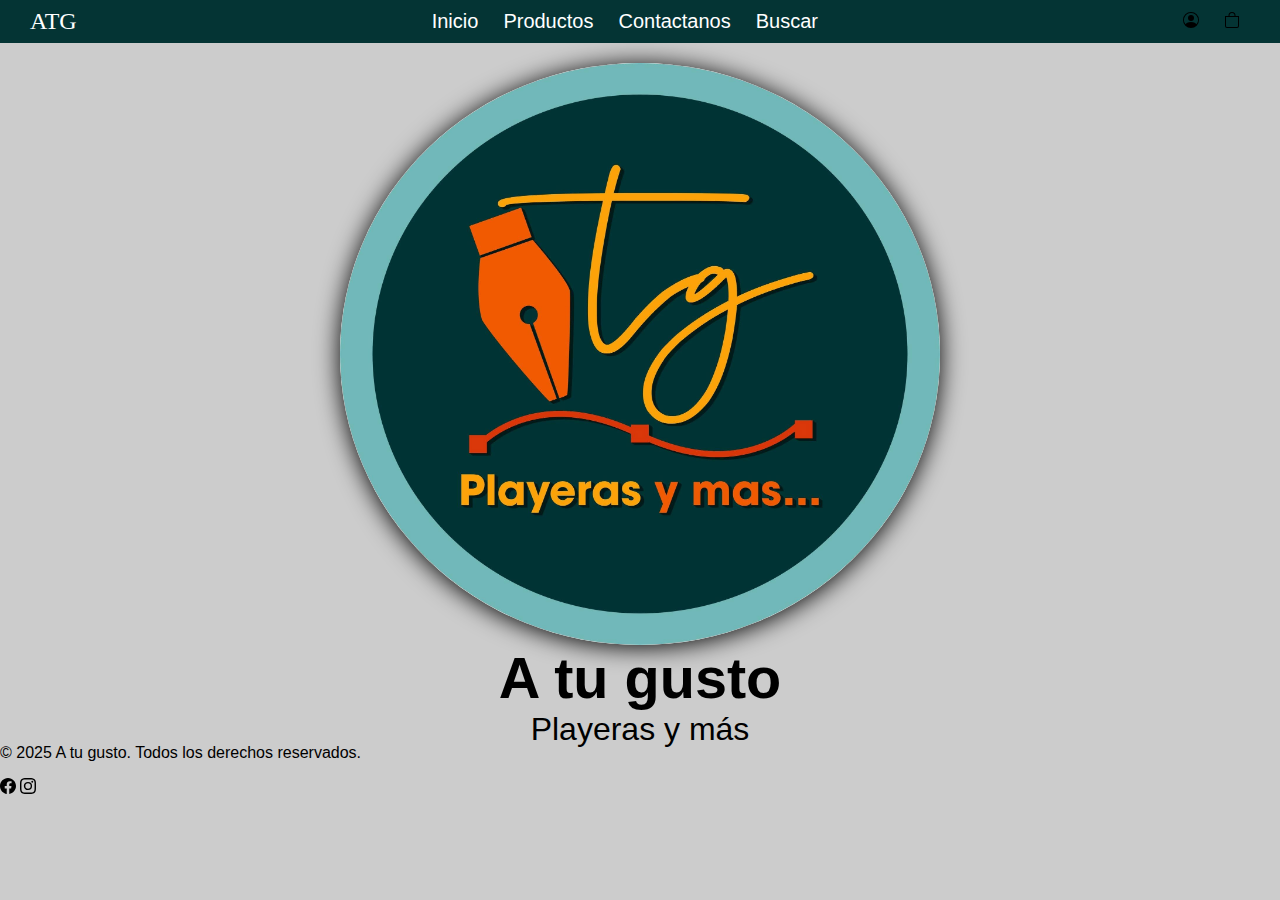
<file: index.html>
<!DOCTYPE html>
<html lang="en">
<head>
    <meta charset="UTF-8">
    <meta name="viewport" content="width=device-width, initial-scale=1.0">
    <meta name="author" content="A tu gusto">
    <meta name="keywords" content="Playera, Tasa, Sudadera, Personalizada, ATG, Ropa">
    <meta name="description" content="Web oficial de A Tu Gusto">
    <title>ATG-about us</title>
    <link rel="stylesheet" href="css/styles.css">
</head>
<body>
    <header class="header__nav">
        <div>
            <a class="nav__logo" href="#">ATG</a>
        </div>
        <nav class="nav">
            <ul class="nav__ul">
                <li class="nav__item"><a href="index.html" class="nav__link">Inicio</a></li>
                <li class="nav__item"><a href="products.html" class="nav__link">Productos</a></li>
                <li class="nav__item"><a href="about.html" class="nav__link">Contactanos</a></li>
                <li class="nav__item"><a href="#" class="nav__link">Buscar</a></li>
            </ul>
        </nav>
            <ul class="nav__ul">
                <li class="nav__item"><a class= "nav__link" href="login.html"><img class="icon" src="img/person-circle.svg" alt=""></a></li>
                <li class="nav__item"><a class= "nav__link" href="cart.html"><img class="icon" src="img/bag.svg" alt=""></a></li>
            </ul>
        
    </header>
    <main class="main">
        <div class="main__container">
            <img src="img/logo1.jpg" class="main__image" alt="Logo's image">
            <h1 class="main__title">A tu gusto</h1>
            <p class="main_subtitle">Playeras y más</p>
        </div>
    </main>

<footer>
    <div class="footer__container">
        <p class="footer__text">© 2025 A tu gusto. Todos los derechos reservados.</p>
        <div class="footer__social">
            <a href="#" class="footer__link"><img class="icon icon__link" src="img/facebook.svg" alt=""></a>
            <a href="#" class="footer__link"><img class="icon icon__link" src="img/instagram.svg" alt=""></a>
        </div>
    </div>
</footer>



</body>
</html>
</file>
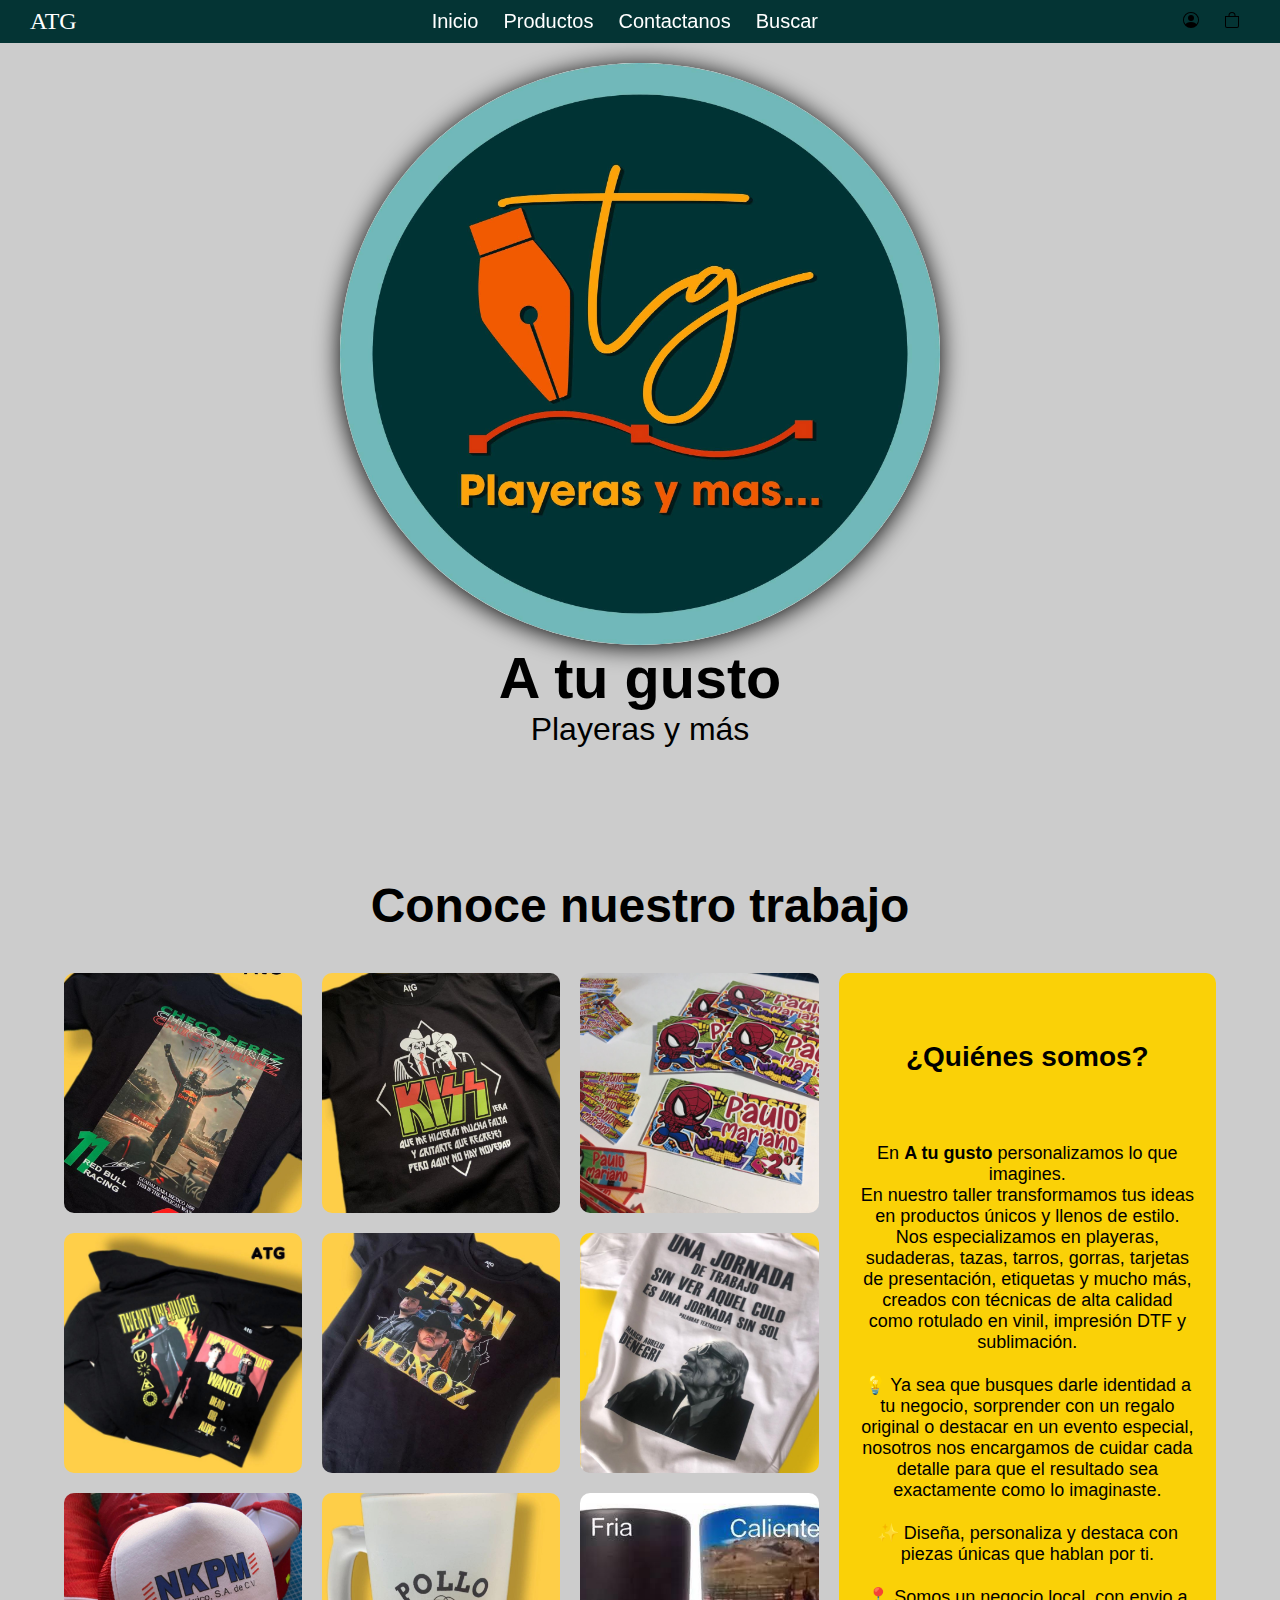
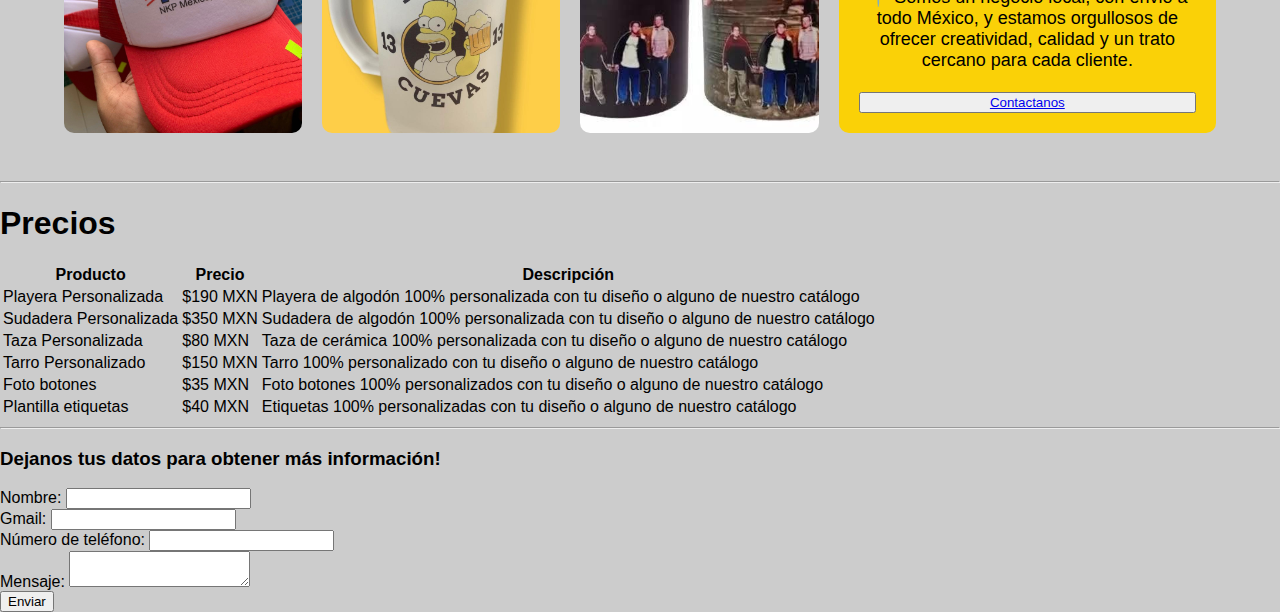
<file: about.html>
<!DOCTYPE html>
<html lang="en">
<head>
    <meta charset="UTF-8">
    <meta name="viewport" content="width=device-width, initial-scale=1.0">
    <meta name="author" content="A tu gusto">
    <meta name="keywords" content="Playera, Tasa, Sudadera, Personalizada, ATG, Ropa">
    <meta name="description" content="Web oficial de A Tu Gusto">
    <title>ATG-about us</title>
    <link rel="stylesheet" href="css/styles.css">
</head>
<body>
        <header class="header__nav">
        <div>
            <a class="nav__logo" href="#">ATG</a>
        </div>
        <nav class="nav">
            <ul class="nav__ul">
                <li class="nav__item"><a href="index.html" class="nav__link">Inicio</a></li>
                <li class="nav__item"><a href="products.html" class="nav__link">Productos</a></li>
                <li class="nav__item"><a href="about.html" class="nav__link">Contactanos</a></li>
                <li class="nav__item"><a href="#" class="nav__link">Buscar</a></li>
            </ul>
        </nav>
            <ul class="nav__ul">
                <li class="nav__item"><a class= "nav__link" href="login.html"><img class="icon" src="img/person-circle.svg" alt=""></a></li>
                <li class="nav__item"><a class= "nav__link" href="cart.html"><img class="icon" src="img/bag.svg" alt=""></a></li>
            </ul>
        
    </header>
    <main class="main">
        <div class="main__container">
            <img src="img/logo1.jpg" class="main__image" alt="Logo's image">
            <h1 class="main__title">A tu gusto</h1>
            <p class="main_subtitle">Playeras y más</p>
        </div>
    </main>
    <h2 class="subtitle">Conoce nuestro trabajo</h2>
    <div class="content">
   	 	<div class="content__img">
        	<div class="card" style="background-image: url('img/img_product1.jpg');"></div>
        	<div class="card" style="background-image: url('img/img_product2.jpg');"></div>
        	<div class="card" style="background-image: url('img/img_product3.jpg');"></div>
        	<div class="card" style="background-image: url('img/img_product4.jpg');"></div>
        	<div class="card" style="background-image: url('img/img_product5.jpg');"></div>
        	<div class="card" style="background-image: url('img/img_product6.jpg');"></div>
        	<div class="card" style="background-image: url('img/img_product7.jpg');"></div>
        	<div class="card" style="background-image: url('img/img_product8.jpg');"></div>
        	<div class="card" style="background-image: url('img/img_product9.jpg');"></div>
     	</div>

        <div class="banner">
			<h3 class="banner__title">¿Quiénes somos?</h3>
            <p class="banner__text">En <strong>A tu gusto</strong> personalizamos lo que imagines. <br>
                En nuestro taller transformamos tus ideas en productos únicos y llenos de estilo. Nos especializamos en playeras, sudaderas, tazas, tarros, gorras, tarjetas de presentación, etiquetas y mucho más, creados con técnicas de alta calidad como rotulado en vinil, impresión DTF y sublimación.
                <br>
                <br>
                💡 Ya sea que busques darle identidad a tu negocio, sorprender con un regalo original o destacar en un evento especial, nosotros nos encargamos de cuidar cada detalle para que el resultado sea exactamente como lo imaginaste.
                <br>
                <br>
                ✨ Diseña, personaliza y destaca con piezas únicas que hablan por ti.
                <br>
                <br>
                📍 Somos un negocio local, con envio a todo México, y estamos orgullosos de ofrecer creatividad, calidad y un trato cercano para cada cliente. </p>
			<button class="banner__button"><a class="button" href="#form">Contactanos</a></button>
		</div>
    </div>
	
    <hr>
    <div class="table">
        <h1 class="table__title">Precios</h1>
        <table class="table__container">
            <thead class="table__header">
                <tr>
                    <th>Producto</th>
                    <th>Precio</th>
                    <th>Descripción</th>
                </tr>
            </thead>
            <tbody class="table__body">
                <tr>
                    <td>Playera Personalizada</td>
                    <td>$190 MXN</td>
                    <td>Playera de algodón 100% personalizada con tu diseño o alguno de nuestro catálogo</td>
                </tr>
                    <tr>
                    <td>Sudadera Personalizada</td>
                    <td>$350 MXN</td>
                    <td>Sudadera de algodón 100% personalizada con tu diseño o alguno de nuestro catálogo</td>
                </tr>
                <tr>
                    <td>Taza Personalizada</td>
                    <td>$80 MXN</td>
                    <td>Taza de cerámica 100% personalizada con tu diseño o alguno de nuestro catálogo</td>
                </tr>
                <tr>
                    <td>Tarro Personalizado</td>
                    <td>$150 MXN</td>
                    <td>Tarro 100% personalizado con tu diseño o alguno de nuestro catálogo</td>
                </tr>
                <tr>
                    <td>Foto botones</td>
                    <td>$35 MXN</td>
                    <td>Foto botones 100% personalizados con tu diseño o alguno de nuestro catálogo</td>
                </tr>
                <tr>
                    <td>Plantilla etiquetas</td>
                    <td>$40 MXN</td>
                    <td>Etiquetas 100% personalizadas con tu diseño o alguno de nuestro catálogo</td>
                </tr>
            </tbody>
        </table>
    </div>
    <hr>
    <div class="form" id="form">
    <h3 class="form__subtitle">Dejanos tus datos para obtener más información!</h3>
    <form class="form__container">
        <div class="form__section">
            <label class="form__label" for="nombre">Nombre:</label>
            <input class="form__input" type="text" id="nombre" name="nombre" required>
        </div>
        <div class="form__section">
            <label class="form__label" for="gmail">Gmail:</label>
            <input class="form__input" type="email" id="gmail" name="gmail" pattern=".+@gmail\.com" required>
        </div>
        <div class="form__section">
            <label class="form__label" for="telefono">Número de teléfono:</label>
            <input class="form__input" type="tel" id="telefono" name="telefono" pattern="[0-9]{10}" required>
        </div>
        <div class="form__section">
            <label class="form__label" for="mensaje">Mensaje:</label>
            <textarea class="form__input" id="mensaje" name="mensaje" rows="2" required></textarea>
        </div>
        <button class="form__button" type="submit">Enviar</button>
    </form>
</div>

</body>
</html>
</file>
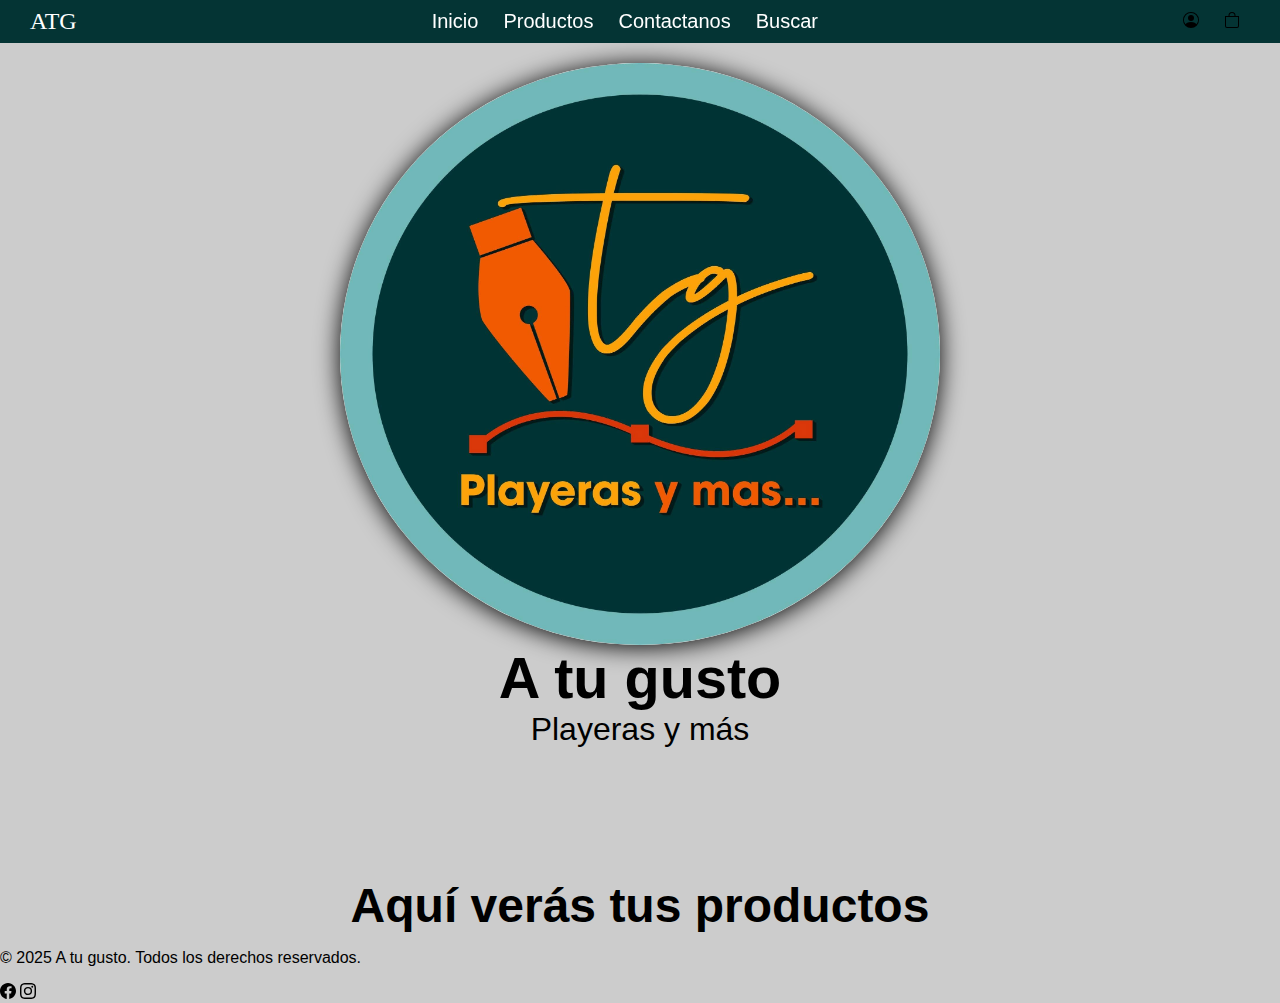
<file: cart.html>
<!DOCTYPE html>
<html lang="en">
<head>
    <meta charset="UTF-8">
    <meta name="viewport" content="width=device-width, initial-scale=1.0">
    <meta name="author" content="A tu gusto">
    <meta name="keywords" content="Playera, Tasa, Sudadera, Personalizada, ATG, Ropa">
    <meta name="description" content="Web oficial de A Tu Gusto">
    <title>ATG-about us</title>
    <link rel="stylesheet" href="css/styles.css">
</head>
<body>
        <header class="header__nav">
        <div>
            <a class="nav__logo" href="#">ATG</a>
        </div>
        <nav class="nav">
            <ul class="nav__ul">
                <li class="nav__item"><a href="index.html" class="nav__link">Inicio</a></li>
                <li class="nav__item"><a href="products.html" class="nav__link">Productos</a></li>
                <li class="nav__item"><a href="about.html" class="nav__link">Contactanos</a></li>
                <li class="nav__item"><a href="#" class="nav__link">Buscar</a></li>
            </ul>
        </nav>
            <ul class="nav__ul">
                <li class="nav__item"><a class= "nav__link" href="login.html"><img class="icon" src="img/person-circle.svg" alt=""></a></li>
                <li class="nav__item"><a class= "nav__link" href="cart.html"><img class="icon" src="img/bag.svg" alt=""></a></li>
            </ul>
        
    </header>
    <main class="main">
        <div class="main__container">
            <img src="img/logo1.jpg" class="main__image" alt="Logo's image">
            <h1 class="main__title">A tu gusto</h1>
            <p class="main_subtitle">Playeras y más</p>
        </div>
    </main>
    <h2 class="subtitle">Aquí verás tus productos</h2>
<footer>
    <div class="footer__container">
        <p class="footer__text">© 2025 A tu gusto. Todos los derechos reservados.</p>
        <div class="footer__social">
            <a href="#" class="footer__link"><img class="icon icon__link" src="img/facebook.svg" alt=""></a>
            <a href="#" class="footer__link"><img class="icon icon__link" src="img/instagram.svg" alt=""></a>
        </div>
    </div>
</footer>

</body>
</html>
</file>
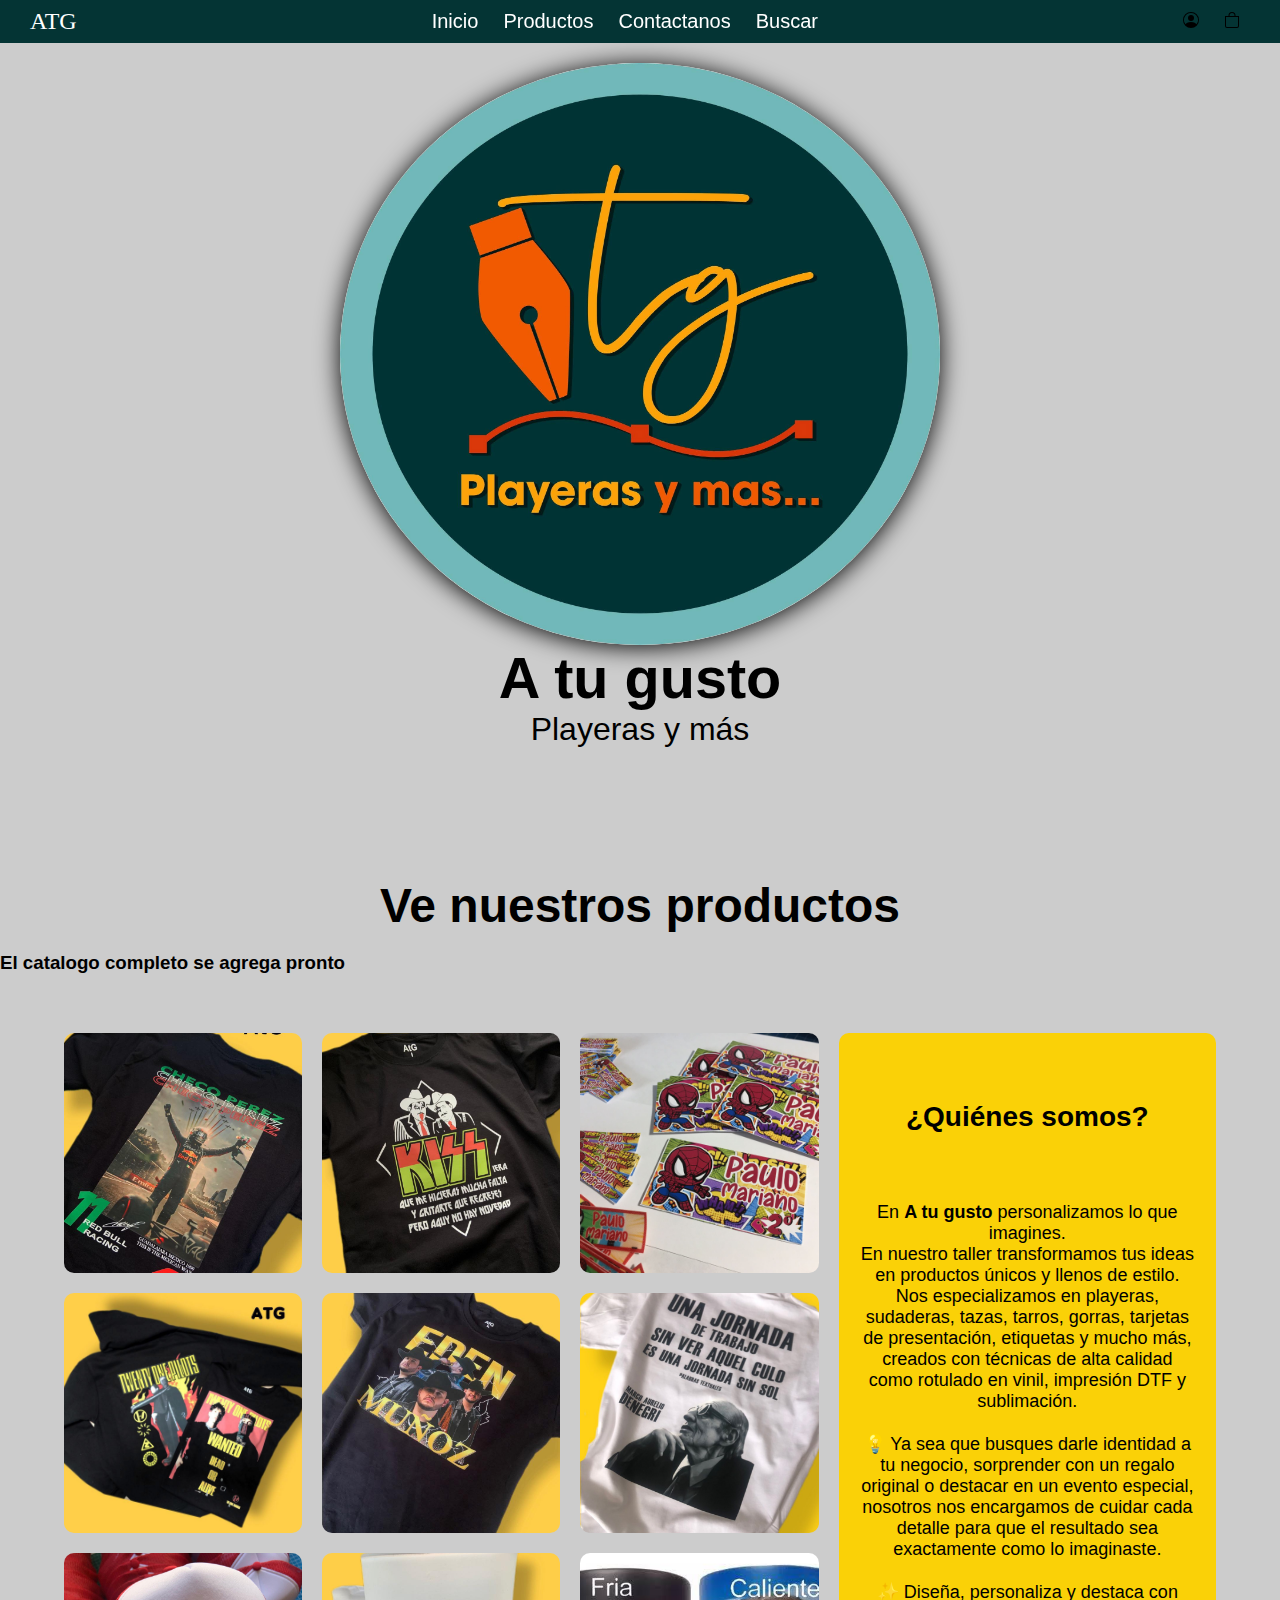
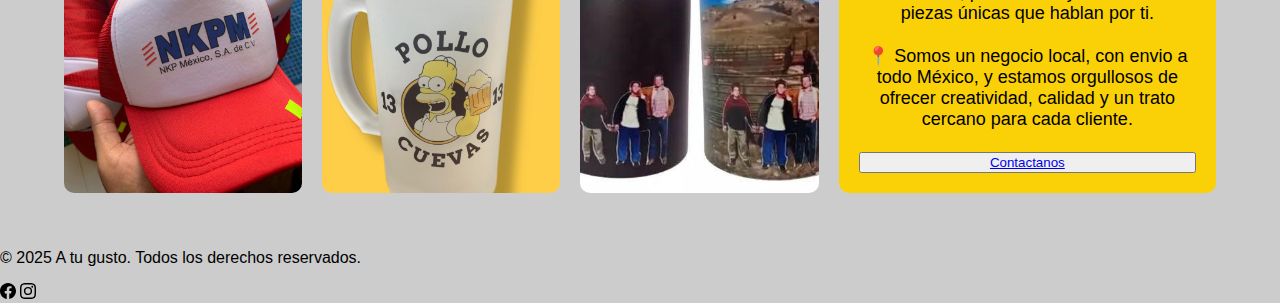
<file: products.html>
<!DOCTYPE html>
<html lang="en">
<head>
    <meta charset="UTF-8">
    <meta name="viewport" content="width=device-width, initial-scale=1.0">
    <meta name="author" content="A tu gusto">
    <meta name="keywords" content="Playera, Tasa, Sudadera, Personalizada, ATG, Ropa">
    <meta name="description" content="Web oficial de A Tu Gusto">
    <title>ATG-about us</title>
    <link rel="stylesheet" href="css/styles.css">
</head>
	
<body>
    <header class="header__nav">
        <div>
            <a class="nav__logo" href="#">ATG</a>
        </div>
        <nav class="nav">
            <ul class="nav__ul">
                <li class="nav__item"><a href="index.html" class="nav__link">Inicio</a></li>
                <li class="nav__item"><a href="products.html" class="nav__link">Productos</a></li>
                <li class="nav__item"><a href="about.html" class="nav__link">Contactanos</a></li>
                <li class="nav__item"><a href="#" class="nav__link">Buscar</a></li>
            </ul>
        </nav>
            <ul class="nav__ul">
                <li class="nav__item"><a class= "nav__link" href="login.html"><img class="icon" src="img/person-circle.svg" alt=""></a></li>
                <li class="nav__item"><a class= "nav__link" href="cart.html"><img class="icon" src="img/bag.svg" alt=""></a></li>
            </ul>
    </header>
	
    <main class="main">
        <div class="main__container">
            <img src="img/logo1.jpg" class="main__image" alt="Logo's image">
            <h1 class="main__title">A tu gusto</h1>
            <p class="main_subtitle">Playeras y más</p>
        </div>
    </main>
	
    <h2 class="subtitle">Ve nuestros productos</h2>
	<h3 class="anuncio">El catalogo completo se agrega pronto</h3>
    <div class="content">
   	 	<div class="content__img">
        	<div class="card" style="background-image: url('img/img_product1.jpg');"></div>
        	<div class="card" style="background-image: url('img/img_product2.jpg');"></div>
        	<div class="card" style="background-image: url('img/img_product3.jpg');"></div>
        	<div class="card" style="background-image: url('img/img_product4.jpg');"></div>
        	<div class="card" style="background-image: url('img/img_product5.jpg');"></div>
        	<div class="card" style="background-image: url('img/img_product6.jpg');"></div>
        	<div class="card" style="background-image: url('img/img_product7.jpg');"></div>
        	<div class="card" style="background-image: url('img/img_product8.jpg');"></div>
        	<div class="card" style="background-image: url('img/img_product9.jpg');"></div>
     	</div>

        <div class="banner">
			<h3 class="banner__title">¿Quiénes somos?</h3>
            <p class="banner__text">En <strong>A tu gusto</strong> personalizamos lo que imagines. <br>
                En nuestro taller transformamos tus ideas en productos únicos y llenos de estilo. Nos especializamos en playeras, sudaderas, tazas, tarros, gorras, tarjetas de presentación, etiquetas y mucho más, creados con técnicas de alta calidad como rotulado en vinil, impresión DTF y sublimación.
                <br>
                <br>
                💡 Ya sea que busques darle identidad a tu negocio, sorprender con un regalo original o destacar en un evento especial, nosotros nos encargamos de cuidar cada detalle para que el resultado sea exactamente como lo imaginaste.
                <br>
                <br>
                ✨ Diseña, personaliza y destaca con piezas únicas que hablan por ti.
                <br>
                <br>
                📍 Somos un negocio local, con envio a todo México, y estamos orgullosos de ofrecer creatividad, calidad y un trato cercano para cada cliente. </p>
			<button class="banner__button"><a class="button" href="#form">Contactanos</a></button>
		</div>
    </div>


<footer>
    <div class="footer__container">
        <p class="footer__text">© 2025 A tu gusto. Todos los derechos reservados.</p>
        <div class="footer__social">
            <a href="#" class="footer__link"><img class="icon icon__link" src="img/facebook.svg" alt=""></a>
            <a href="#" class="footer__link"><img class="icon icon__link" src="img/instagram.svg" alt=""></a>
        </div>
    </div>
</footer>

</body>
</html>
</file>
<file: css/styles.css>
body{
    margin: 0;
    font-family: sans-serif;
    background-color: #ccc;
}

.header__nav{
    background-color: #043434;
    padding: 0px 30px;
    display: flex;
    justify-content:space-between;
    align-items: center;
    font-size: 20px;
    position: sticky;
    top: 0;
    z-index: 10;
}
/* Seccion del nav*/
.nav{
    background-color: transparent;
    display: flex;
    align-content: center;
    align-items: center;
    padding: 0px 30px;
    flex-wrap: wrap;
    gap: 10px;
    position:sticky;
    top: 0;
}

.nav__ul{
    display: flex;
    list-style: none;
    justify-content: center;
    margin: 0;
    padding: 0;
    gap: 5px;
    flex-wrap: wrap;
}

.nav__item{
    margin: 0;
    list-style: none;
    display: flex;
}

.nav__link{
    color: #fff;
    text-decoration: none;
    padding: 10px 10px;
    display: inline-block;
}

.nav__logo{
    font-family:fantasy;
    color: #fff;
    text-decoration: none;
    font-size: 24px;
}
.btn__nav{
    margin: 0;
}


/*Seccion Main */
.main{
    max-width: 1200px;
    margin: auto;
    font-size: 22px;
    text-wrap: pretty;
    position: relative;
    top: 20px;
}

.main__container{
    text-wrap: pretty;
}

.main__image{
    display: flex;
    justify-content: center;
    width: 100%;
    height: auto;
    max-width: 50%;
    min-width: 200px;
    margin: 0 auto;
    border-radius: 50%;
    box-shadow: 0 2px 25px rgb(0,0,0);
    /*Paleta Colores*/
    background-color: #f15b04 #043434 #7cc4c1 #549c9c #303722 #acd1cc;
    background-color: #549c9c #fccc4c #a4852c #fccc5c #aa9564 #423d36 #bbb09f;
}

.main__title{
    margin: 0;
    font-size: 3.6rem;
    text-wrap: balance;
    text-align: center;
}

.main_subtitle{
    text-align: center;
    margin: 0;
    font-size: 2.0rem;
}

.subtitle{
    margin: 0;
    margin-top: 150px;
    font-size: 3.0rem;
    text-wrap: balance;
    text-align: center;
}

/*Content*/
.content{
    width: 90%;
	max-width: 1200px;
	margin: auto;
	padding: 40px 0;

    display: grid;
	grid-template-columns: 2fr 1fr;
	gap: 20px;
}

.content__img{
    display: grid;
	grid-template-columns: repeat(3, 1fr);
	gap: 20px;
}

.card{
    border-radius: 10px;
	min-height: 200px;
	font-weight: bold;
	padding: 20px;
	position: relative;
	overflow: hidden;
	background-size: cover;
	background-position: center center;

}

/*Content banner*/
.banner {
	border-radius: 10px;
	text-align: center;
	padding: 20px;
	background-size: cover;
	background-position: center center;
	display: flex;
	flex-direction: column;
	justify-content: space-between;
    background-color: #fad107;
    
}

.banner ul {
	list-style: none;
}

.banner ul li {
	margin: 15px;
	font-weight: bold;
}

.banner .banner__boton {
	background: #a4852c;
	display: block;
	width: 100%;
	font-weight: bold;
	font-size: 14px;
	text-align: center;
	padding: 10px;
	border: none;
	border-radius: 100px;
	font-family: 'Roboto', sans-serif;
	cursor: pointer;
}

.banner__title{
    font-size: 28px;
    font-weight: bold;
	padding: 20px 0;
}

.banner__text{
    font-size: 18px;

}
</file>
